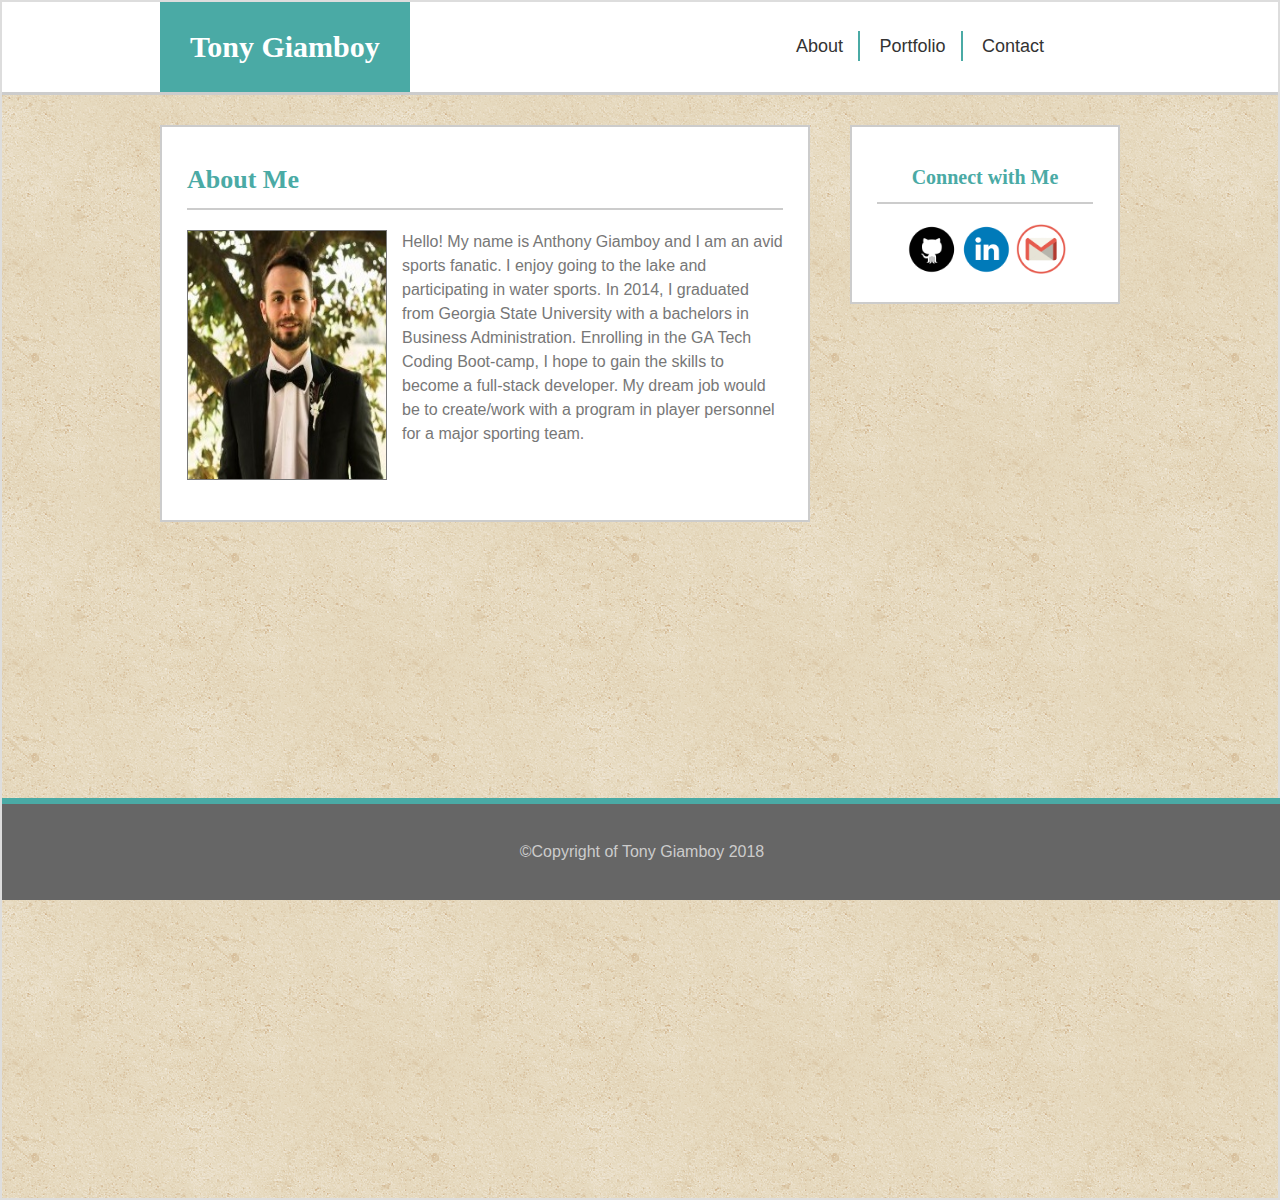
<file: index.html>
<!doctype html>
<html lang="en">
<head>
    <meta charset="UTF-8">
    <meta name="viewport"
          content="width=device-width, user-scalable=no, initial-scale=1.0, maximum-scale=1.0, minimum-scale=1.0">
    <meta http-equiv="X-UA-Compatible" content="ie=edge">
    <title>About</title>
    <link rel="stylesheet" href="assets/reset.css">
    <link rel="stylesheet" href="assets/style.css">

</head>
<body>

<header>
    <div class="wrapper">
        <h1>Tony Giamboy</h1>

        <nav>
            <ul>
              <li><a href="index.html">About</a></li>
              <li><a href="portfolio.html">Portfolio</a></li>
              <li><a href="contact.html">Contact</a></li>
            </ul>
        </nav>
    </div>
</header>

<div class="wrapper">
    <section id="left-column">
        <h2>About Me</h2>

        <img src="images/headshot.jpg" alt="Tony Giamboy" class="inline-img">


        <p>

            Hello! My name is Anthony Giamboy and I am an avid sports fanatic. I enjoy going to the lake and
            participating in water sports. In 2014, I graduated from Georgia State University with a bachelors in
            Business Administration. Enrolling in the GA Tech Coding Boot-camp, I hope to gain the skills to become
            a full-stack developer. My dream job would be to create/work with a program in player personnel for
            a major sporting team.



        </p>



    </section>
    <aside id="right-column">
        <h3>Connect with Me</h3>
        <ul>
            <li><a href="https://github.com/TPG24" target="_blank"><img src="./icons/if_github_circle_black_107161.png" alt="Github"/></a></li>
            <li><a href="https://www.linkedin.com/in/anthony-giamboy/" target="_blank"><img src="./icons/if_linkedin_circle_color_107178.png" alt="LinkedIn"/></a></li>
            <li><a href="https://www.google.com/gmail/about/#" target="_blank"><img src="./icons/if_gmail_1220340.png" alt="Gmail"/></a></li>
        </ul>


    </aside>
</div>



<div class="clearfix"></div>

<footer>
    &copy;Copyright of Tony Giamboy 2018
</footer>

</body>
</html>
</file>
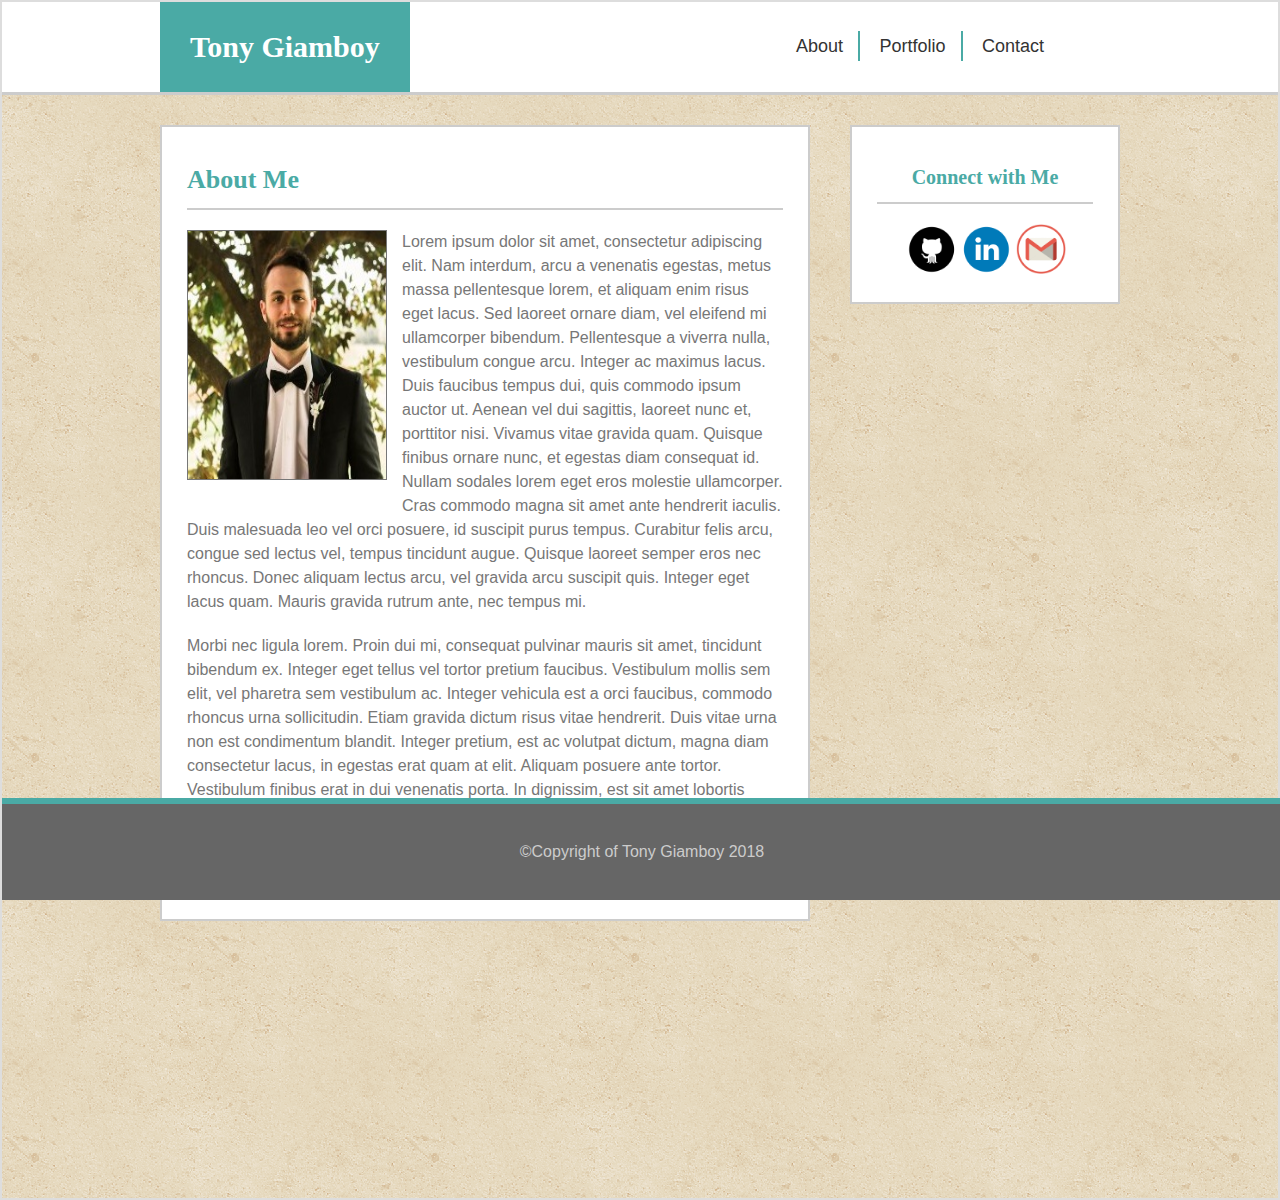
<file: Basic-Portfolio/index.html>
<!doctype html>
<html lang="en">
<head>
    <meta charset="UTF-8">
    <meta name="viewport"
          content="width=device-width, user-scalable=no, initial-scale=1.0, maximum-scale=1.0, minimum-scale=1.0">
    <meta http-equiv="X-UA-Compatible" content="ie=edge">
    <title>About</title>
    <link rel="stylesheet" href="assets/reset.css">
    <link rel="stylesheet" href="assets/style.css">

</head>
<body>

<header>
    <div class="wrapper">
        <h1>Tony Giamboy</h1>

        <nav>
            <ul>
              <li><a href="index.html">About</a></li>
              <li><a href="portfolio.html">Portfolio</a></li>
              <li><a href="contact.html">Contact</a></li>
            </ul>
        </nav>
    </div>
</header>

<div class="wrapper">
    <section id="left-column">
        <h2>About Me</h2>

        <img src="images/headshot.jpg" alt="Tony Giamboy" class="inline-img">


        <p>

            Lorem ipsum dolor sit amet, consectetur adipiscing elit. Nam interdum, arcu a venenatis egestas, metus massa
            pellentesque lorem, et aliquam enim risus eget lacus. Sed laoreet ornare diam, vel eleifend mi ullamcorper
            bibendum. Pellentesque a viverra nulla, vestibulum congue arcu. Integer ac maximus lacus. Duis faucibus
            tempus dui, quis commodo ipsum auctor ut. Aenean vel dui sagittis, laoreet nunc et, porttitor nisi. Vivamus
            vitae gravida quam. Quisque finibus ornare nunc, et egestas diam consequat id. Nullam sodales lorem eget
            eros molestie ullamcorper. Cras commodo magna sit amet ante hendrerit iaculis. Duis malesuada leo vel orci
            posuere, id suscipit purus tempus. Curabitur felis arcu, congue sed lectus vel, tempus tincidunt augue.
            Quisque laoreet semper eros nec rhoncus. Donec aliquam lectus arcu, vel gravida arcu suscipit quis. Integer
            eget lacus quam. Mauris gravida rutrum ante, nec tempus mi.

        </p>

        <p>
        Morbi nec ligula lorem. Proin dui mi, consequat pulvinar mauris sit amet, tincidunt bibendum ex. Integer eget
        tellus vel tortor pretium faucibus. Vestibulum mollis sem elit, vel pharetra sem vestibulum ac. Integer vehicula
        est a orci faucibus, commodo rhoncus urna sollicitudin. Etiam gravida dictum risus vitae hendrerit. Duis vitae
        urna non est condimentum blandit. Integer pretium, est ac volutpat dictum, magna diam consectetur lacus, in
        egestas erat quam at elit. Aliquam posuere ante tortor. Vestibulum finibus erat in dui venenatis porta. In
        dignissim, est sit amet lobortis vestibulum, quam ex luctus ligula, placerat vehicula lectus mi eleifend est.
        Nam sit amet mollis nisl. Aenean dictum est vel pellentesque euismod. Nullam sed volutpat nulla. Nulla id urna
        eget nulla auctor consectetur.

        </p>

    </section>
    <aside id="right-column">
        <h3>Connect with Me</h3>
        <ul>
            <li><a href="https://github.com/TPG24" target="_blank"><img src="./icons/if_github_circle_black_107161.png" alt="Github"/></a></li>
            <li><a href="https://www.linkedin.com/in/anthony-giamboy/" target="_blank"><img src="./icons/if_linkedin_circle_color_107178.png" alt="LinkedIn"/></a></li>
            <li><a href="https://www.google.com/gmail/about/#" target="_blank"><img src="./icons/if_gmail_1220340.png" alt="Gmail"/></a></li>
        </ul>


    </aside>
</div>



<div class="clearfix"></div>

<footer>
    &copy;Copyright of Tony Giamboy 2018
</footer>

</body>
</html>
</file>
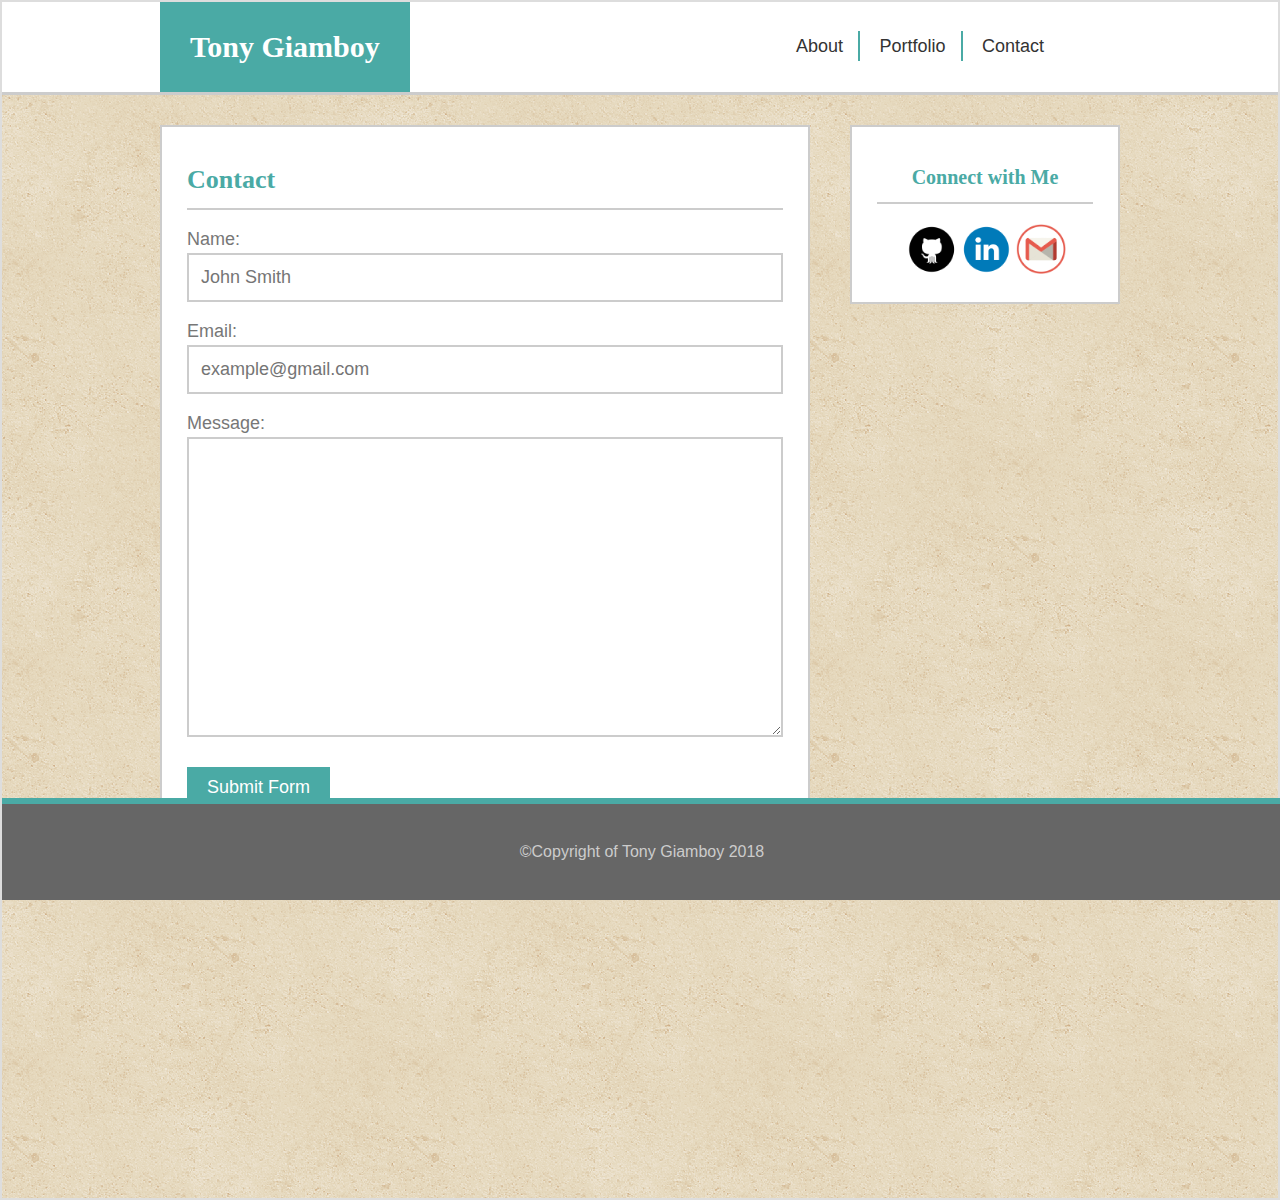
<file: contact.html>
<!doctype html>
<html lang="en">
<head>
    <meta charset="UTF-8">
    <meta name="viewport"
          content="width=device-width, user-scalable=no, initial-scale=1.0, maximum-scale=1.0, minimum-scale=1.0">
    <meta http-equiv="X-UA-Compatible" content="ie=edge">
    <title>Contact</title>
    <link rel="stylesheet" href="assets/reset.css">
    <link rel="stylesheet" href="assets/style.css">

</head>
<body>

<header>
    <div class="wrapper">
        <h1>Tony Giamboy</h1>

        <nav>
            <ul>
                <li><a href="index.html">About</a></li>
                <li><a href="portfolio.html">Portfolio</a></li>
                <li><a href="contact.html">Contact</a></li>
            </ul>
        </nav>
    </div>
</header>

<div class="wrapper">
    <section id="left-column">
        <h2>Contact</h2>

        <form>
            <label for="name">Name:</label>
            <input type="text" name="name" id="form-name" placeholder="John Smith">

            <label for="email">Email:</label>
            <input type="email" name="email" id="form-email" placeholder="example@gmail.com">

            <label for="message">Message:</label>
            <textarea name="message" id="form-message" cols="30" rows="10"></textarea>

            <button type="submit">Submit Form</button>
        </form>


    </section>
    <aside id="right-column">
        <h3>Connect with Me</h3>
        <ul>
            <li><a href="https://github.com/TPG24" target="_blank"><img src="./icons/if_github_circle_black_107161.png" alt="Github"/></a></li>
            <li><a href="https://www.linkedin.com/in/anthony-giamboy/" target="_blank"><img src="./icons/if_linkedin_circle_color_107178.png" alt="LinkedIn"/></a></li>
            <li><a href="https://www.google.com/gmail/about/#" target="_blank"><img src="./icons/if_gmail_1220340.png" alt="Gmail"/></a></li>
        </ul>


    </aside>
</div>



<div class="clearfix"></div>

<footer>
    &copy;Copyright of Tony Giamboy 2018
</footer>

</body>
</html>
</file>
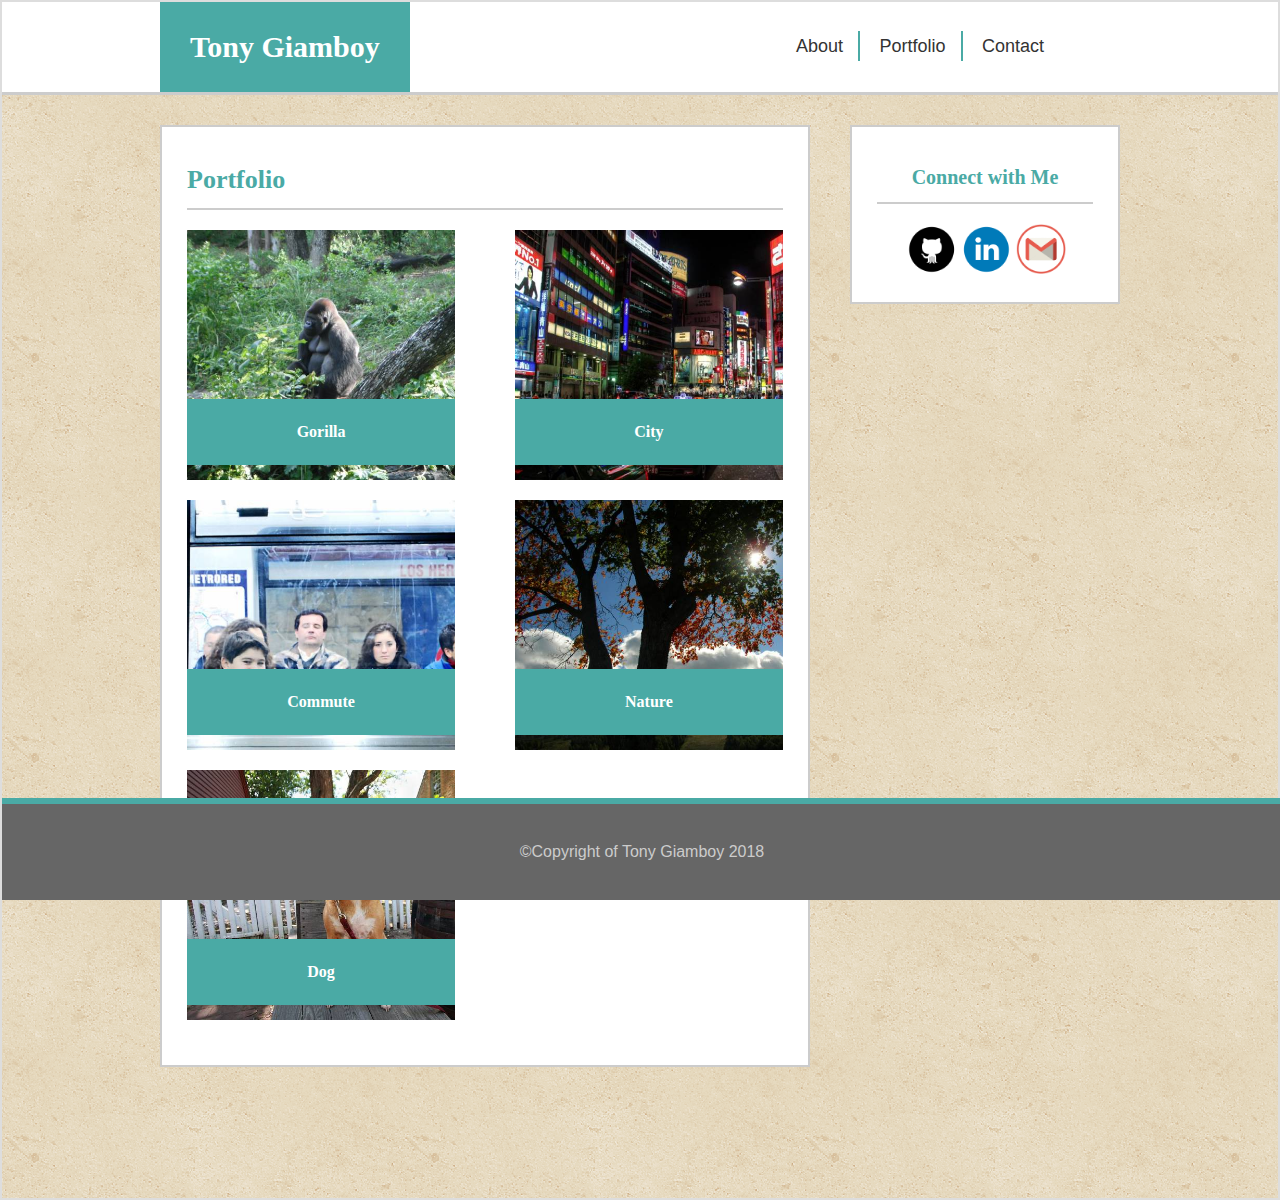
<file: Basic-Portfolio/portfolio.html>
<!doctype html>
<html lang="en">
<head>
    <meta charset="UTF-8">
    <meta name="viewport"
          content="width=device-width, user-scalable=no, initial-scale=1.0, maximum-scale=1.0, minimum-scale=1.0">
    <meta http-equiv="X-UA-Compatible" content="ie=edge">
    <title>Portfolio</title>
    <link rel="stylesheet" href="assets/reset.css">
    <link rel="stylesheet" href="assets/style.css">

</head>
<body>

<header>
    <div class="wrapper">
        <h1>Tony Giamboy</h1>

        <nav>
            <ul>
                <li><a href="index.html">About</a></li>
                <li><a href="portfolio.html">Portfolio</a></li>
                <li><a href="contact.html">Contact</a></li>
            </ul>
        </nav>
    </div>
</header>

<div class="wrapper">
    <section id="left-column">
        <h2>Portfolio</h2>

        <div class="portfolio-item" id="pic1">
        <h4>Gorilla</h4>
        </div>

        <div class="portfolio-item" id="pic2">
            <h4>City</h4>
        </div>

        <div class="portfolio-item" id="pic3">
            <h4>Commute</h4>
        </div>

        <div class="portfolio-item" id="pic4">
            <h4>Nature</h4>
        </div>

        <div class="portfolio-item" id="pic5">
            <h4>Dog</h4>
        </div>





    </section>
    <aside id="right-column">
        <h3>Connect with Me</h3>
        <ul>
            <li><a href="https://github.com/TPG24" target="_blank"><img src="./icons/if_github_circle_black_107161.png" alt="Github"/></a></li>
            <li><a href="https://www.linkedin.com/in/anthony-giamboy/" target="_blank"><img src="./icons/if_linkedin_circle_color_107178.png" alt="LinkedIn"/></a></li>
            <li><a href="https://www.google.com/gmail/about/#" target="_blank"><img src="./icons/if_gmail_1220340.png" alt="Gmail"/></a></li>
        </ul>


    </aside>
</div>



<div class="clearfix"></div>

<footer>
    &copy;Copyright of Tony Giamboy 2018
</footer>

</body>
</html>
</file>
<file: assets/style.css>
* {
    box-sizing: border-box;
}

body {
    background: url('../vintage-concrete/vintage-concrete.png') repeat;
    font-family: Arial, Helvetica, sans-serif;
    overflow: auto;
    color: #777777;
    min-height: 1200px;
    border: 2px solid #dddddd;

}

h1, h2, h3, h4, h5, h6 {
    font-family: Georgia, 'Times New Roman', Times, serif;
    color: #4aaaa5;
    font-weight: bold;
}

header {
    background: white;
    border-bottom: 3px solid #cccccc;
    margin-bottom: 30px;

}

header h1 {
    background: #4aaaa5;
    color: white;
    display: inline-block;
    padding: 30px;
    font-size: 30px;
}

nav {
    width: 400px;
    float:right;
    margin-top: 35px;
    text-align: center;
}

nav ul li {
    display: inline;
}

nav ul li a {
    color: #333333;
    font-size: 18px;
    padding: 5px 15px;
    border-right: 2px solid #4aaaa5;
    text-decoration: none;
}

nav ul li:last-child a {
    border-right: none;
}

nav a:hover {
    background: #4aaaa5;
    color:white;
}

p {
    font-size: 16px;
    line-height: 24px;
    margin-bottom: 20px;

}

label {
    font-size: 18px;
    display:block;

}

input, textarea {
    width:100%;
    display:block;
    margin: 5px 0 20px 0;
    border: 2px solid #cccccc;;
    padding: 12px;
    font-size: 18px;
}

textarea {
    height:300px;
}

form button {
    background: #4aaaa5;
    color: white;
    padding: 10px 20px;
    margin: 10px 0;
    font-size: 18px;
    border: none;
}


footer {
    width: 100%;
    background: #666666;
    border-top: 6px solid #4aaaa5;
    color: #cccccc;
    text-align: center;
    padding: 40px;
    margin-top: 30px;
    position: fixed;
    bottom:0;

}



.wrapper {
    width: 960px;
    margin: 0 auto;
}

.inline-img {
    float:left;
    margin: 0 15px 15px 0;
    border: 1px solid #777777;
    width: 200px;
    height: 250px;
}

.portfolio-item {
    position: relative;
    background-color: #dddddd;
    margin-bottom: 20px;
    width: 45%;
    float:left;
    height: 250px;
    padding: 15px 0;

}
.portfolio-item h4 {
    background: #4aaaa5;
    color: white;
    text-align:center;
    padding: 25px 0;
    width: 100%;
    position: absolute;
    bottom: 15px;
}

.portfolio-item:nth-of-type(even) {
    float:right;
}

.clearfix {
    display:block;
    clear: both;
}



#left-column, #right-column {
    background: white;
    padding: 25px;
    border: 2px solid #cccccc;

}

#left-column {
    width: 650px;
    float: left;
}

#left-column h2 {
    font-size: 26px;
    padding: 15px 0;
    margin-bottom: 20px;
    border-bottom: 2px solid #cccccc;
}

#right-column {
    width: 270px;
    float: right;
}

#right-column h3 {
    font-size: 20px;
    padding: 15px 0;
    margin-bottom: 20px;
    border-bottom: 2px solid #cccccc;
    text-align: center;
}

#right-column ul{
    text-align: left;
    padding-left: 30px;
}

#right-column ul li {
    display: inline-block;
}

#right-column ul li img {
    width: 50px;
}

#pic1 {
    background: url('../images/week4game.jpg');
    background-size: cover;
    background-repeat:no-repeat;

}

#pic2 {
    background: url('../images/TrainScheduleSim.png');
    background-size: cover;
    background-repeat:no-repeat;

}

#pic3 {
    background: url('../images/GifTastic.png');
    background-size: cover;
    background-repeat:no-repeat;

}

#pic4 {
    background: url('../images/pic4.jpg');
    background-size: cover;
    background-repeat:no-repeat;

}

#pic5 {
    background: url('../images/pic5.jpg');
    background-size: cover;
    background-repeat:no-repeat;

}
</file>
<file: Basic-Portfolio/assets/style.css>
* {
    box-sizing: border-box;
}

body {
    background: url('../vintage-concrete/vintage-concrete.png') repeat;
    font-family: Arial, Helvetica, sans-serif;
    overflow: auto;
    color: #777777;
    min-height: 1200px;
    border: 2px solid #dddddd;

}

h1, h2, h3, h4, h5, h6 {
    font-family: Georgia, 'Times New Roman', Times, serif;
    color: #4aaaa5;
    font-weight: bold;
}

header {
    background: white;
    border-bottom: 3px solid #cccccc;
    margin-bottom: 30px;

}

header h1 {
    background: #4aaaa5;
    color: white;
    display: inline-block;
    padding: 30px;
    font-size: 30px;
}

nav {
    width: 400px;
    float:right;
    margin-top: 35px;
    text-align: center;
}

nav ul li {
    display: inline;
}

nav ul li a {
    color: #333333;
    font-size: 18px;
    padding: 5px 15px;
    border-right: 2px solid #4aaaa5;
    text-decoration: none;
}

nav ul li:last-child a {
    border-right: none;
}

nav a:hover {
    background: #4aaaa5;
    color:white;
}

p {
    font-size: 16px;
    line-height: 24px;
    margin-bottom: 20px;

}

label {
    font-size: 18px;
    display:block;

}

input, textarea {
    width:100%;
    display:block;
    margin: 5px 0 20px 0;
    border: 2px solid #cccccc;;
    padding: 12px;
    font-size: 18px;
}

textarea {
    height:300px;
}

form button {
    background: #4aaaa5;
    color: white;
    padding: 10px 20px;
    margin: 10px 0;
    font-size: 18px;
    border: none;
}


footer {
    width: 100%;
    background: #666666;
    border-top: 6px solid #4aaaa5;
    color: #cccccc;
    text-align: center;
    padding: 40px;
    margin-top: 30px;
    position: fixed;
    bottom:0;

}



.wrapper {
    width: 960px;
    margin: 0 auto;
}

.inline-img {
    float:left;
    margin: 0 15px 15px 0;
    border: 1px solid #777777;
    width: 200px;
    height: 250px;
}

.portfolio-item {
    position: relative;
    background-color: #dddddd;
    margin-bottom: 20px;
    width: 45%;
    float:left;
    height: 250px;
    padding: 15px 0;

}
.portfolio-item h4 {
    background: #4aaaa5;
    color: white;
    text-align:center;
    padding: 25px 0;
    width: 100%;
    position: absolute;
    bottom: 15px;
}

.portfolio-item:nth-of-type(even) {
    float:right;
}

.clearfix {
    display:block;
    clear: both;
}



#left-column, #right-column {
    background: white;
    padding: 25px;
    border: 2px solid #cccccc;

}

#left-column {
    width: 650px;
    float: left;
}

#left-column h2 {
    font-size: 26px;
    padding: 15px 0;
    margin-bottom: 20px;
    border-bottom: 2px solid #cccccc;
}

#right-column {
    width: 270px;
    float: right;
}

#right-column h3 {
    font-size: 20px;
    padding: 15px 0;
    margin-bottom: 20px;
    border-bottom: 2px solid #cccccc;
    text-align: center;
}

#right-column ul{
    text-align: left;
    padding-left: 30px;
}

#right-column ul li {
    display: inline-block;
}

#right-column ul li img {
    width: 50px;
}

#pic1 {
    background: url('../images/pic1.jpg');
    background-size: cover;
    background-repeat:no-repeat;

}

#pic2 {
    background: url('../images/pic2.jpg');
    background-size: cover;
    background-repeat:no-repeat;

}

#pic3 {
    background: url('../images/pic3.jpg');
    background-size: cover;
    background-repeat:no-repeat;

}

#pic4 {
    background: url('../images/pic4.jpg');
    background-size: cover;
    background-repeat:no-repeat;

}

#pic5 {
    background: url('../images/pic5.jpg');
    background-size: cover;
    background-repeat:no-repeat;

}
</file>
